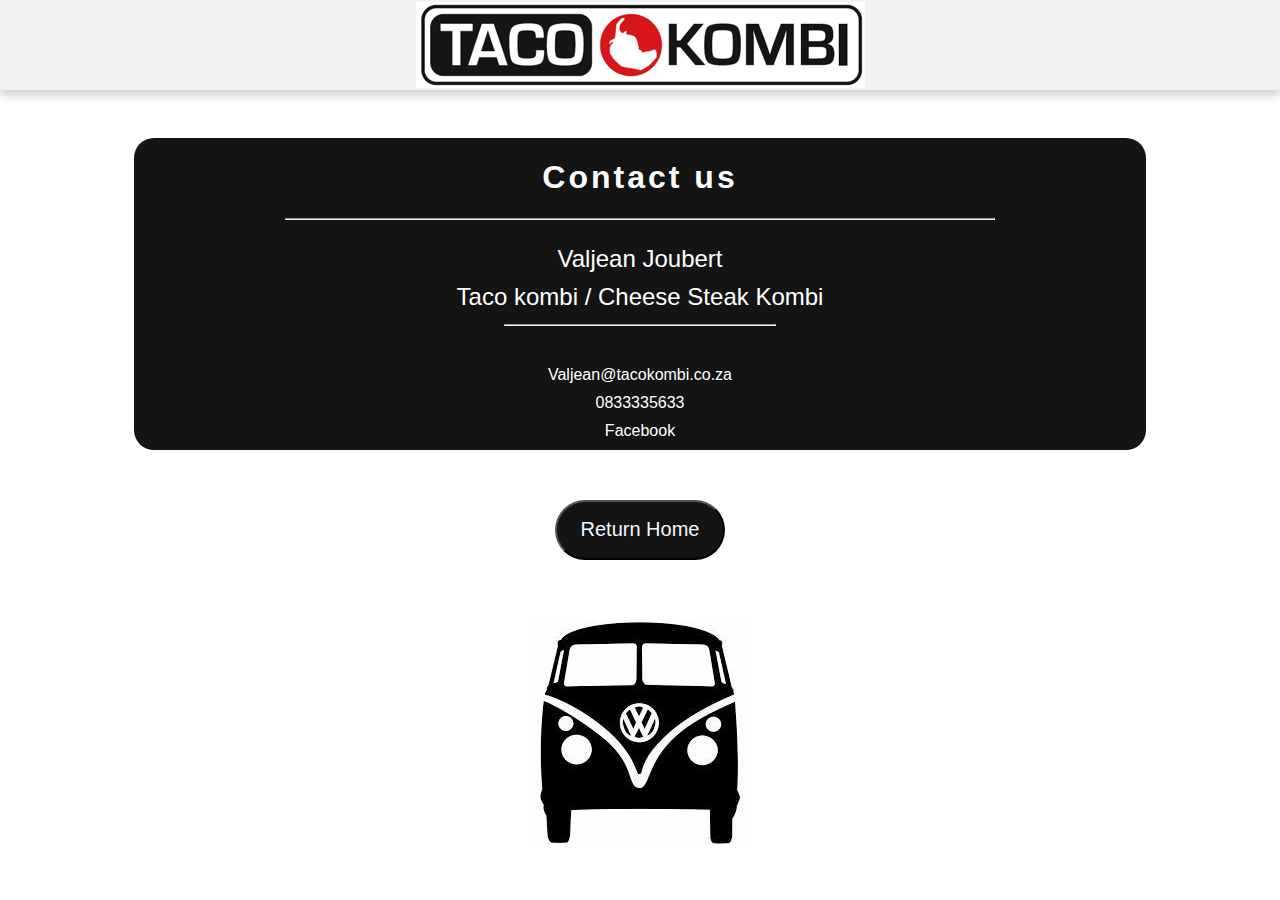
<file: Contact.html>
<!DOCTYPE html>

<html>
    <head>
        <meta charset="utf-8">
        <meta http-equiv="X-UA-Compatible" content="IE=edge">
        <title>Taco-Kombi Contact</title>
        <meta name="description" content="">
        <meta name="viewport" content="width=device-width, initial-scale=1">
        <link rel="stylesheet" href="Contact.css">
    </head>
    <body>
              <header>
        <img src="taco_logo.png" alt="taco_logo"  class="logo">
                </header>
        <div class="contactform">
            <h1 class="name">Contact us</h1>
            <hr>
            <div class="details">
                <div class="Valjean">
                <p> Valjean Joubert</p>
            <p>Taco kombi / Cheese Steak Kombi</p>
              <hr>
            </div>
            
            <a href="mailto:Valjean@tacokombi.co.za">  Valjean@tacokombi.co.za</a>
            <a href="tel:+0833335633">0833335633</a>
            <a href="https://www.facebook.com/tacokombi">Facebook</a>
            </div>
        </div>
        <a href="index.html"><button>Return Home</button></a>
        <img src="kombipng.jpg" alt="">
        
     
        <script src="" async defer></script>
    </body>
</html>
</file>
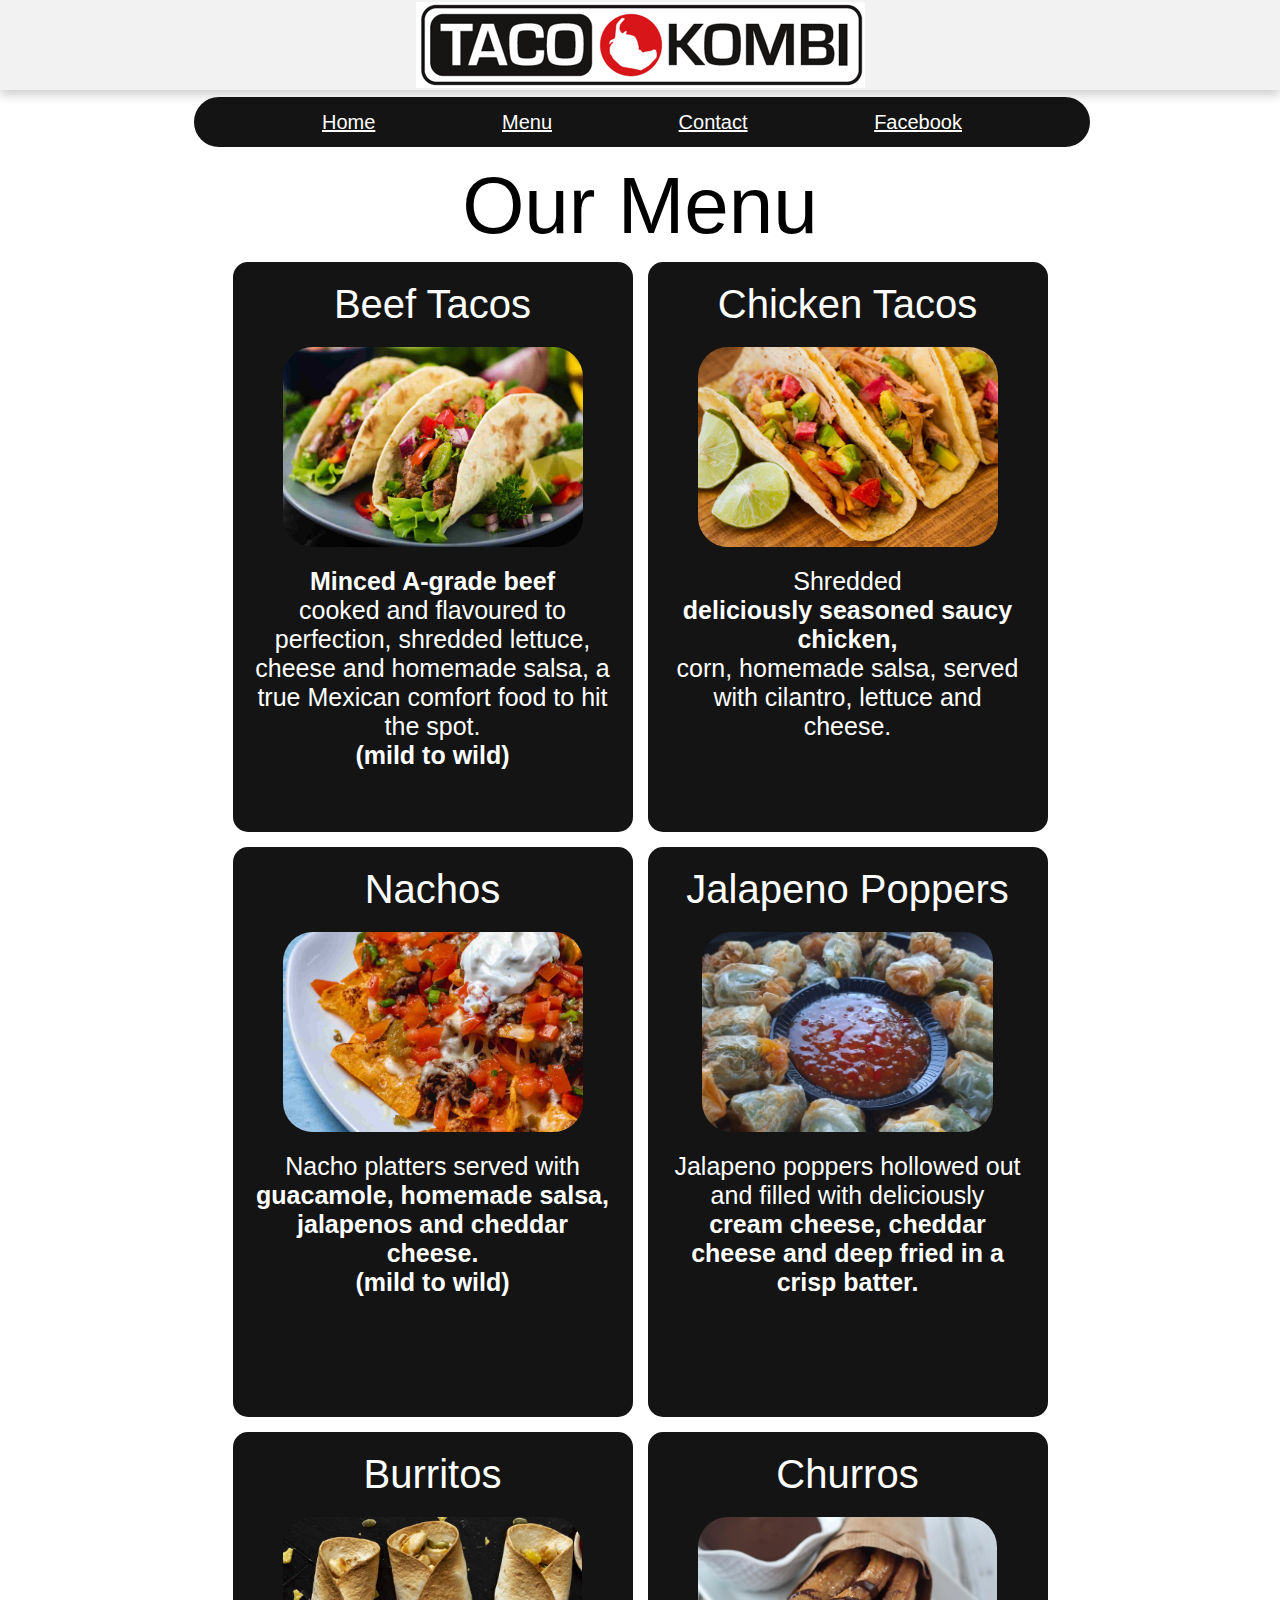
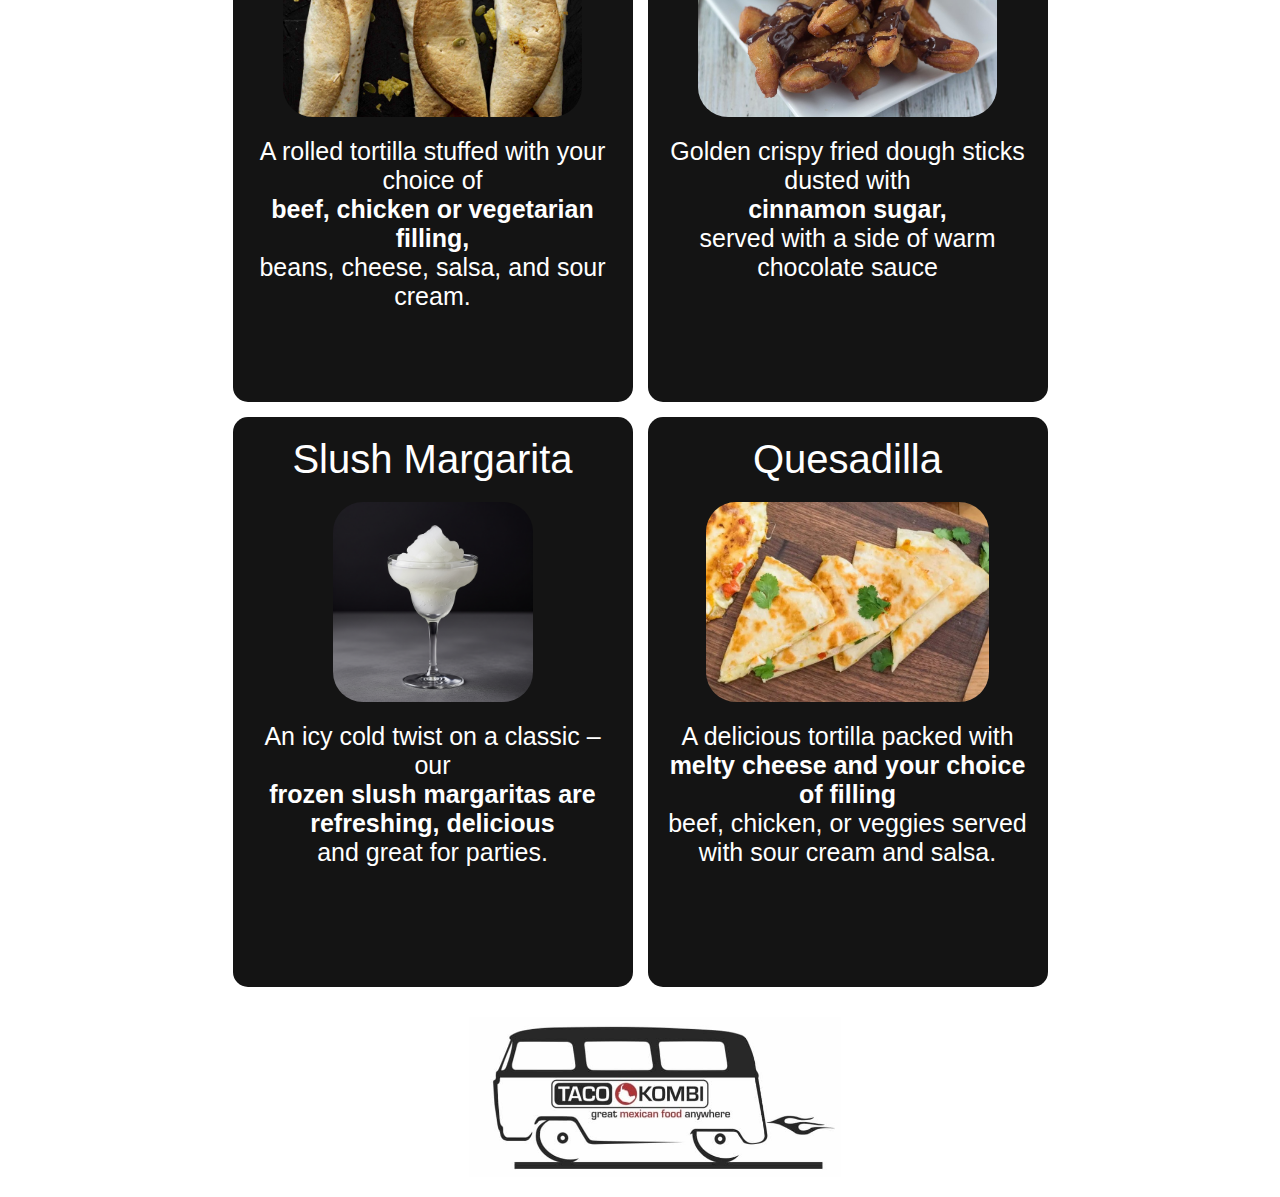
<file: menu.html>
<!DOCTYPE html>

<html>
<head>
    <meta charset="utf-8">
    <meta http-equiv="X-UA-Compatible" content="IE=edge">
    <title>Taco-Kombi Menu</title>
    <meta name="description" content="">
    <meta name="viewport" content="width=device-width, initial-scale=1">
    <link rel="stylesheet" href="menu.css">
</head>
<body>
    <header>
        <img src="taco_logo.png" alt="taco_logo">
    </header>

    <div class="menu">
        <a href="index.html">Home</a>
        <a href="menu.html">Menu</a>
        <a href="Contact.html">Contact</a>
        <a href="https://www.facebook.com/tacokombi">Facebook</a>
    </div>

    <div class="titel">
        Our Menu
    </div>

    <main>
        <div class="box">
            <div class="name">Beef Tacos</div>
            <img class="foods" src="compressed_mexican-tacos-with-beef-tomato-sauce-salsa.jpg" alt="">
            <div class="about">
                <strong>Minced A-grade beef</strong> cooked and flavoured to perfection, shredded lettuce, cheese and homemade salsa, a true
                Mexican comfort food to hit the spot. <strong>(mild to wild)</strong>
            </div>
        </div>

        <div class="box">
            <div class="name">Chicken Tacos</div>
            <img class="foods" src="compressed_delicious-tacos-wooden-board-high-angle.jpg" alt="">
            <div class="about">
                Shredded <strong>deliciously seasoned saucy chicken,</strong> corn, homemade salsa, served with cilantro, lettuce and cheese.
            </div>
        </div>

        <div class="box">
            <div class="name">Nachos</div>
            <img class="foods" src="compressed_side-view-nachos-tortilla-chips-with-grilled-ground-meat-tomato-spring-onion-tomato-cheese-jalapeno-pepper-sour-cream-top.jpg" alt="">
            <div class="about">
                Nacho platters served with <strong>guacamole, homemade salsa, jalapenos and cheddar cheese.</strong> <strong>(mild to wild)</strong>
            </div>
        </div>

        <div class="box">
            <div class="name">Jalapeno Poppers</div>
            <img class="foods" src="jalapenopoppers.JPG" alt="">
            <div class="about">
                Jalapeno poppers hollowed out and filled with deliciously <strong>cream cheese, cheddar cheese and deep fried in a crisp batter.</strong>
            </div>
        </div>

        <div class="box">
            <div class="name">Burritos</div>
            <img class="foods" src="compressed_baked-burritos-with-chicken-red-sauce-cup.jpg" alt="">
            <div class="about">
                A rolled tortilla stuffed with your choice of <strong>beef, chicken or vegetarian filling,</strong> beans, cheese, salsa, and sour cream.
            </div>
        </div>

        <div class="box">
            <div class="name">Churros</div>
            <img class="foods" src="churos.jpg" alt="">
            <div class="about">
                Golden crispy fried dough sticks dusted with <strong>cinnamon sugar,</strong> served with a side of warm chocolate sauce
            </div>
        </div>

        <div class="box">
            <div class="name">Slush Margarita</div>
            <img class="foods" src="compressed_margerita.png" alt="">
            <div class="about">
                An icy cold twist on a classic – our <strong>frozen slush margaritas are refreshing, delicious</strong> and great for parties.</strong>
            </div>
        </div>

        <div class="box">
            <div class="name">Quesadilla</div>
            <img class="foods" src="quesadilla.jpg" alt="">
            <div class="about">
               A delicious tortilla packed with <strong>melty cheese and your choice of filling</strong> beef, chicken, or veggies  served with sour cream and salsa.
            </div>
        </div>
    </main>
    <footer>
      <img src="card.JPG" alt="" class="card">
    </footer>

    <script src="" async defer></script>
</body>
</html>
</file>
<file: Contact.css>
body{
    
    display: flex;
    flex-direction: column;
    justify-content: center;
    align-items: center;
    margin-top: 100px;
}
header {
    background-color: rgb(242, 242, 242);
    width: 100%;
    margin: 0px;
    height: 90px;
    display: flex;
    justify-content: center;  
    align-items: center;
    box-sizing: border-box;
    box-shadow: 0px 5px 10px rgba(0, 0, 0, 0.2);
    position: fixed;
    top: 0;
    left: 0;
    z-index: 1000;

}
.contactform{
    margin-top: 3%;
      background-color: rgb(20, 20, 20);
    border-radius: 20px;
     font-family:Impact, Haettenschweiler, 'Arial Narrow Bold', sans-serif;
     color: white;
    width: 80%;
    height: 350px;
     height: auto;
}
.name{
    display: flex;
    justify-content: center;
    letter-spacing: 3px;
}
html {
  overflow-y: scroll;
}
hr{
    width: 70%;
    margin-bottom: 20px;
}
button{

    width: 170px;
    margin-top: 50px;
    margin-bottom: 50px;
    height: 60px;
    background-color: rgb(20, 20, 20);
    border-radius: 60px;
    display: flex;
    align-items: center;
    justify-content: center;
    padding-left: 10%;
     padding-right: 10%;
     color: aliceblue;
    
     font-family:Impact, Haettenschweiler, 'Arial Narrow Bold', sans-serif;
    font-size: 20px;
    
}
a{
    text-decoration: none;
    color: white;
   
     margin-bottom: 10px;
}

a:hover{
    color: rgb(247, 47, 47);

        
}
button:hover{
    color: rgb(247, 47, 47);
    transition: 1s;
}
.details{
    display: flex;
    justify-content: center;
    flex-direction: column;
    align-items: center;
}
p {
    font-size: 24px; /* Slightly smaller for mobile */
    margin: 5px 10px;
    text-align: center;
    word-wrap: break-word;
}
.Valjean{
    display: flex;
     justify-content: center;
     flex-direction: column;
     align-items: center;
    margin-bottom: 20px;
}


@media (max-width: 768px) {
    .logo {
        max-width: 95%;
        height: auto;
        display: block;
        margin: 0 auto;
    }
}

/* Smartphones */
@media (max-width: 768px) {
    header {
        width: 195;
        min-width: 0;
        left: 0;
        right: 0;
        box-sizing: border-box;
        margin: 0;
        padding: 0;
        border-radius: 0;
        height: 70px;
    }
    
    header img {
        max-width: 90%;
        height: auto;
        display: block;
        margin: 0 auto;
    }
}
</file>
<file: menu.css>
body{
    margin: 0;
    padding: 0%;
}
header {
    background-color: rgb(242, 242, 242);
    width: 100%;
    margin: 0px;
    height: 90px;
    display: flex;
    justify-content: center;  
    align-items: center;
    box-sizing: border-box;
    box-shadow: 0px 5px 10px rgba(0, 0, 0, 0.2);
    position: fixed;
    top: 0;
    left: 0;
    z-index: 1000;
}

.menu{
    position: fixed;
    top: 0%;
    left: 0;
    width: 70%;
    margin-top: 95px;
    height: 50px;
    background-color: rgb(20, 20, 20);
    border-radius: 60px;
    border: 2px solid white;
    margin-left: 5%;
    margin-right: 5%;
    display: flex;
    align-items: center;
    justify-content: space-between;
    padding-left: 10%;
    padding-right: 10%;
    z-index: 999;
}
html {
  overflow-y: scroll;
}
.titel{
      font-family:Impact, Haettenschweiler, 'Arial Narrow Bold', sans-serif;
    margin-top: 160px;
    font-size: 80px;
    display: flex;
    align-items: center;
    justify-content: center;
}
a{
    color: white;
   
    font-family:Impact, Haettenschweiler, 'Arial Narrow Bold', sans-serif;
    font-size: 20px;
}
a:hover{
    color: rgb(247, 47, 47);
    transition: 1s;
}
main{
    margin-top: 10px;
    margin-bottom: 20px;
    display: flex;
  flex-wrap: wrap;
    justify-content: center;
    gap: 15px;

}
.box{
    background-color: rgb(20, 20, 20);
    border-radius: 15px;
    width: 230px;
    height: 400px;
    display: flex;
    flex-direction: column;
    align-items: center;
    align-items: center;
    padding-top: 20px;
    font-family:Impact, Haettenschweiler, 'Arial Narrow Bold', sans-serif;
    color: white;

}
.name{
     font-size: 30px;
    
    margin-bottom: 20px;
}
.foods{
    height: 130px;
    border-radius: 30px;
    
    
}
.about{
    font-family: Tahoma, sans-serif;
    margin-top: 20px;
    display: flex;
    justify-content: center;
    align-items: center;
    text-align: center;
    flex-direction: column;
    margin-left: 20px;
    margin-right: 20px;
}
footer{
    display: flex;
    justify-content: center;
    align-items: center;
}
.card{
    height: 120px;
    padding-top: 10px;
    padding-left: 30px;
    padding-bottom: 20px;
}


/* Desktop (default) */
@media (min-width: 1025px) {



    .menu{
        width: 50%;
        margin-left: 15%;
    }
    main{
        margin-left: 200px;
        margin-right: 200px;
    }
    .box{
    background-color: rgb(20, 20, 20);
    border-radius: 15px;
    width: 400px;
    height: 550px;
}
.name{
font-size: 40px;
}
.foods{
height: 200px;
    
}
.about{
font-size:25px;
}
.card{
    height: 160px;
    padding-top: 10px;
    padding-left: 30px;
    padding-bottom: 20px;
}

}


/* Tablets */
@media (max-width: 1024px) {

}

/* Smartphones */
@media (max-width: 768px) {
    header {
        width: 195;
        min-width: 0;
        left: 0;
        right: 0;
        box-sizing: border-box;
        margin: 0;
        padding: 0;
        border-radius: 0;
        height: 70px;
    }
    
    header img {
        max-width: 90%;
        height: auto;
        display: block;
        margin: 0 auto;
    }
    .menu{
        width: 70%;
        top: -20px;
        margin-left: 5%;
          margin-right: 5%;
    }
    main {
        display: grid;
        grid-template-columns: repeat(2, 1fr);
        gap: 10px;
        margin-top: 10px;
        margin-bottom: 20px;
           margin-left: 2%;
          margin-right: 2%;
        justify-content: center;
        align-items: start;
    }
    .box {
        width: 100%;
        max-width: none;
        height: 400px;
        margin-bottom: 0;
    }
    .name{
font-size: 22px;
}
.foods{
height: 100px;
    
}
.about{
font-size:17px;
}
    
}
</file>
